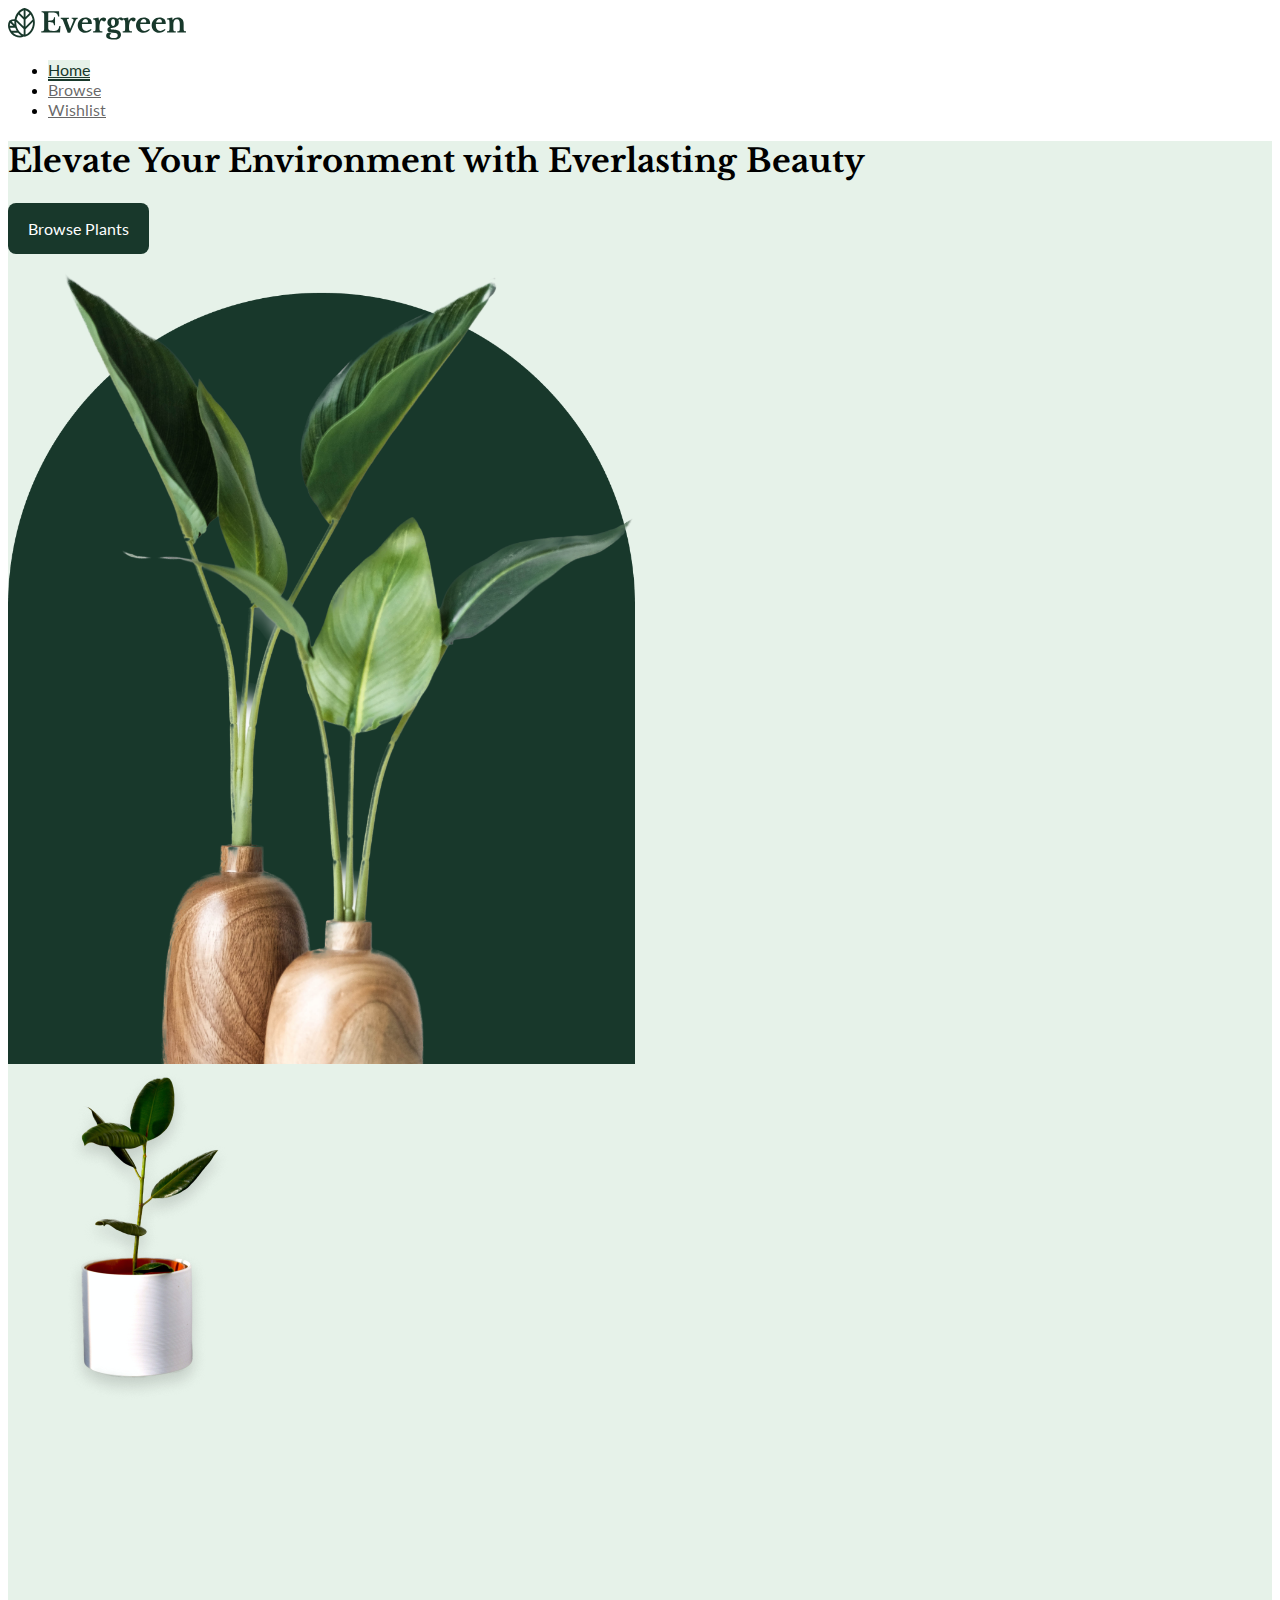
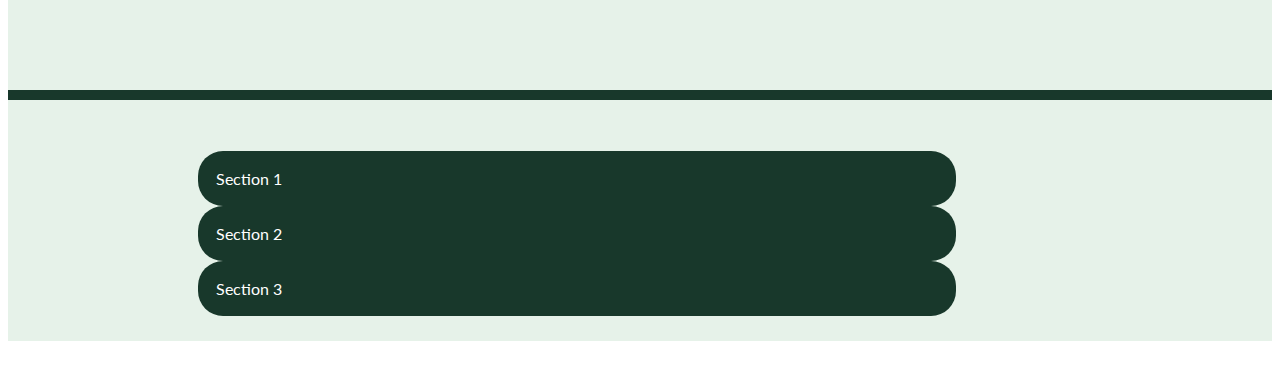
<file: index.html>
<!doctype html>
<html lang="en">
  <head>
    <meta charset="utf-8">
    <meta name="viewport" content="width=device-width, initial-scale=1">
    <link href="https://cdn.jsdelivr.net/npm/bootstrap@5.3.0/dist/css/bootstrap.min.css" rel="stylesheet" integrity="sha384-9ndCyUaIbzAi2FUVXJi0CjmCapSmO7SnpJef0486qhLnuZ2cdeRhO02iuK6FUUVM" crossorigin="anonymous">
    <link rel="stylesheet" href="css/main.css">
    <script src="https://cdn.jsdelivr.net/npm/@popperjs/core@2.11.8/dist/umd/popper.min.js" integrity="sha384-I7E8VVD/ismYTF4hNIPjVp/Zjvgyol6VFvRkX/vR+Vc4jQkC+hVqc2pM8ODewa9r" crossorigin="anonymous"></script>
    <script src="https://cdn.jsdelivr.net/npm/bootstrap@5.3.0/dist/js/bootstrap.min.js" integrity="sha384-fbbOQedDUMZZ5KreZpsbe1LCZPVmfTnH7ois6mU1QK+m14rQ1l2bGBq41eYeM/fS" crossorigin="anonymous"></script>
    <script src="https://ajax.googleapis.com/ajax/libs/jquery/3.7.0/jquery.min.js"></script>
    <script src="js/main.js"></script>

     <title>Plant Shop</title>
  </head>
  <body>

    <nav class="navbar fixed-top">
      <div class="container">
        
        
        <a class="navbar-brand" href="#">
          <img src="assets/Logo.svg" alt="Logo" height="32">
        </a>

        
        <ul class="nav">
          <li class="nav-item">
            <a class="nav-link active" aria-current="page" href="index.html">Home</a>
          </li>
          <li class="nav-item">
            <a class="nav-link" href="browse.html">Browse</a>
          </li>
          <li class="nav-item">
            <a class="nav-link" href="/wishlist.html">Wishlist</a>
          </li>
        </ul>

      </div>
    </nav>

    <div id="carouselExample" class="carousel carousel-dark slide">
      <div class="carousel-inner">
        <div class="carousel-item active">
          <div class="container">
            <div class="row full-height">
              <div class="col align-self-center">
                <h1>Elevate Your Environment with Everlasting Beauty</h1>
                <button class="mt-4">Browse Plants</button>
              </div>
              <div class="col align-self-end">
                <img src="assets/hero-image.png" class="hero-image" id="hero-image">
              </div>
            </div>
          </div>
        </div>

        
        <div class="carousel-item full-height">
          <div class="row">
            <div class="col-6">
               <img src="assets/plant1.png">
            </div>
            <div class="col-6">
                <div class="box">
                Lorem ipsum dolor sit amet, consectetur adipisicing elit. Vero totam modi a? Veniam, atque hic ad repellendus, dolorem ipsa doloremque ex alias totam quam reiciendis quidem tempore minus culpa quos.
                Lorem ipsum dolor sit amet, consectetur adipisicing elit. Veniam eaque dignissimos rem pariatur, assumenda perspiciatis accusamus dolor quis! Voluptas consequatur eveniet unde recusandae doloribus molestias ratione atque provident harum qui.
             </div>
            </div>
          </div>

          <div class="row">
            <div class="col-12">
       
            </div>
          </div>

          <button class="accordion">Section 1</button>
       <div class="panel">
         <p>Lorem ipsum dolor sit amet, consectetur adipisicing elit. Labore provident ex recusandae, soluta atque distinctio quaerat odio quasi, deleniti dolores vel. Maxime culpa deserunt hic dolorem repudiandae rem ipsam dicta?</p>
       </div>

       <button class="accordion">Section 2</button>
       <div class="panel">
         <p>Lorem ipsum, dolor sit amet consectetur adipisicing elit. Vel blanditiis illo mollitia voluptatem repudiandae in, cum delectus commodi iure? Illo explicabo quidem laboriosam voluptatibus quia? Incidunt ea repellat veritatis consectetur.</p>
       </div>

      <button class="accordion">Section 3</button>
      <div class="panel">
        <p>Lorem, ipsum dolor sit amet consectetur adipisicing elit. Repellat minus illum numquam, incidunt nulla sint similique. Omnis doloremque rem magnam animi, aliquid dolore incidunt laudantium, accusantium, quasi hic sed unde?<p>
      </div>

    

        </div>

      </div>

      <!-- Carousel Controls -->
      <button class="carousel-control-prev" type="button" data-bs-target="#carouselExample" data-bs-slide="prev">
        <span class="carousel-control-prev-icon" aria-hidden="true"></span>
        <span class="visually-hidden">Previous</span>
      </button>
      <button class="carousel-control-next" type="button" data-bs-target="#carouselExample" data-bs-slide="next">
        <span class="carousel-control-next-icon" aria-hidden="true"></span>
        <span class="visually-hidden">Next</span>
      </button>
    </div>

   

  </body>
</html>
</html>
</file>
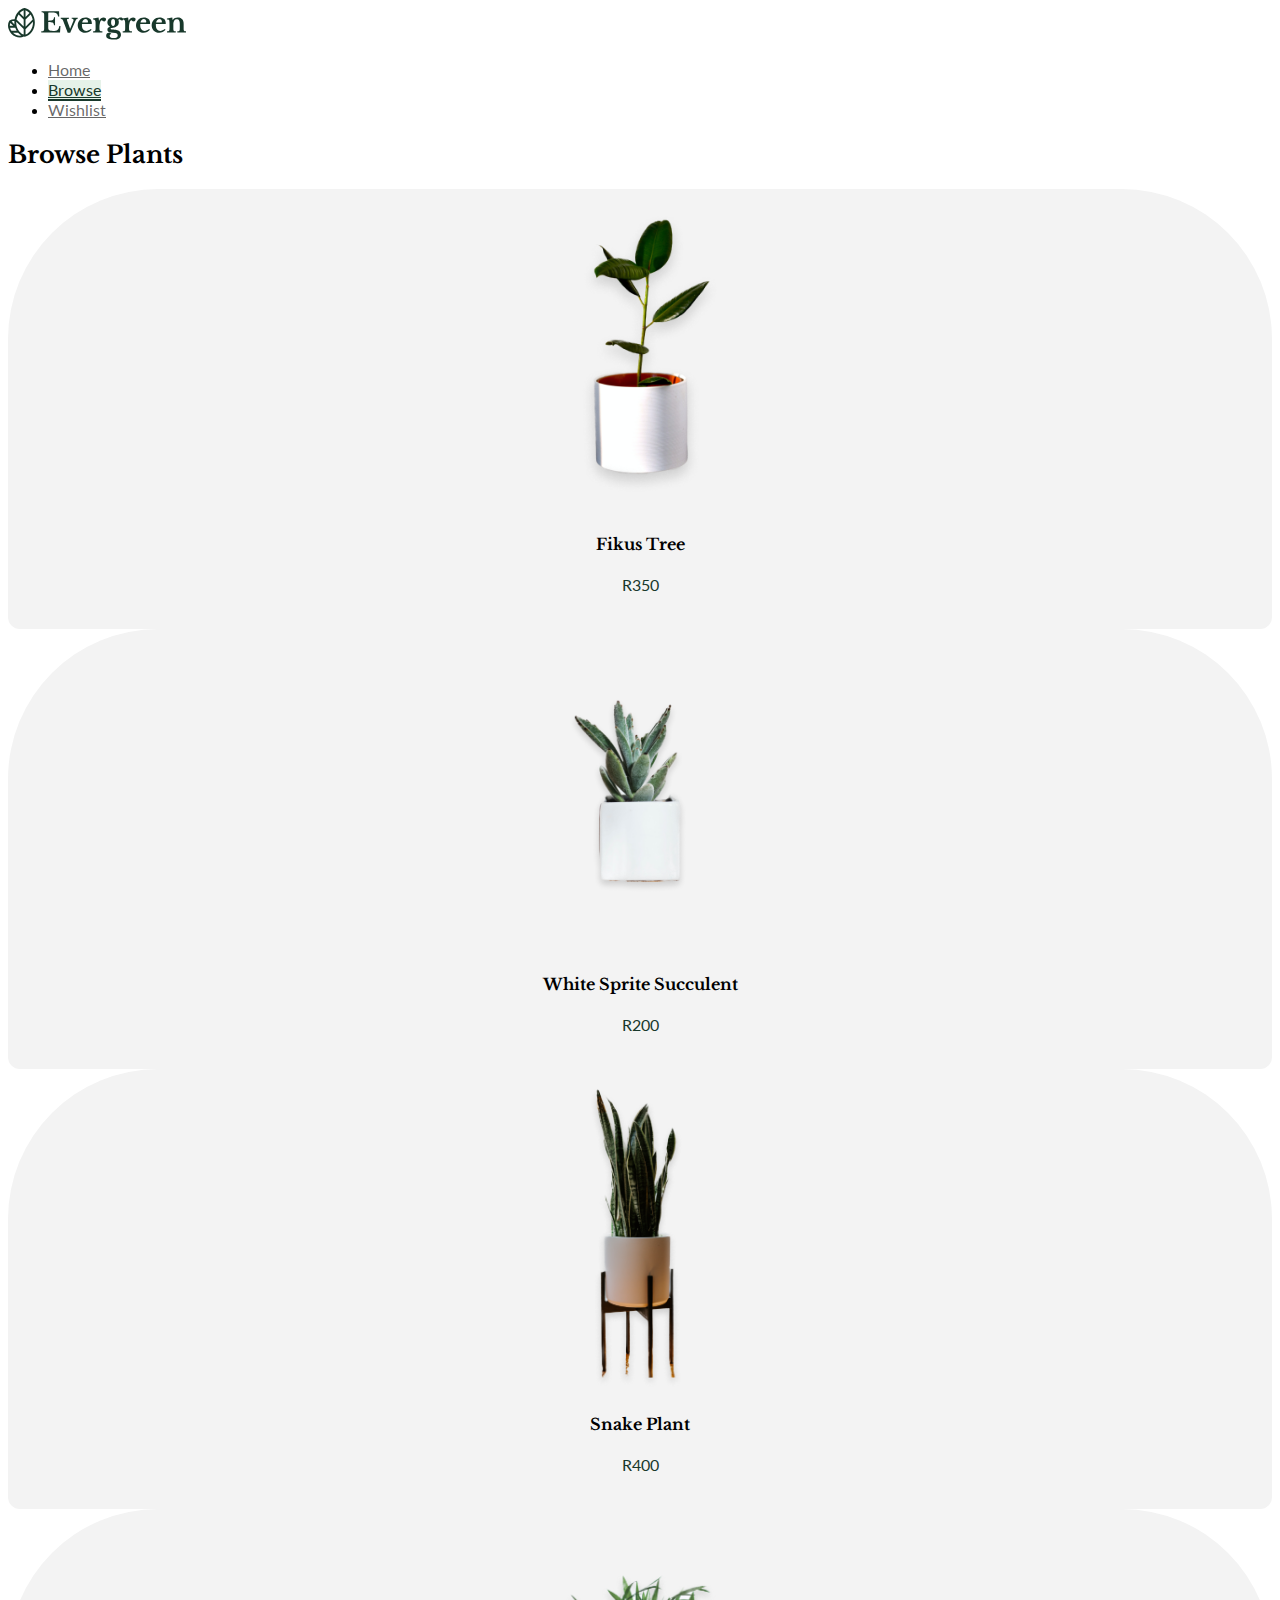
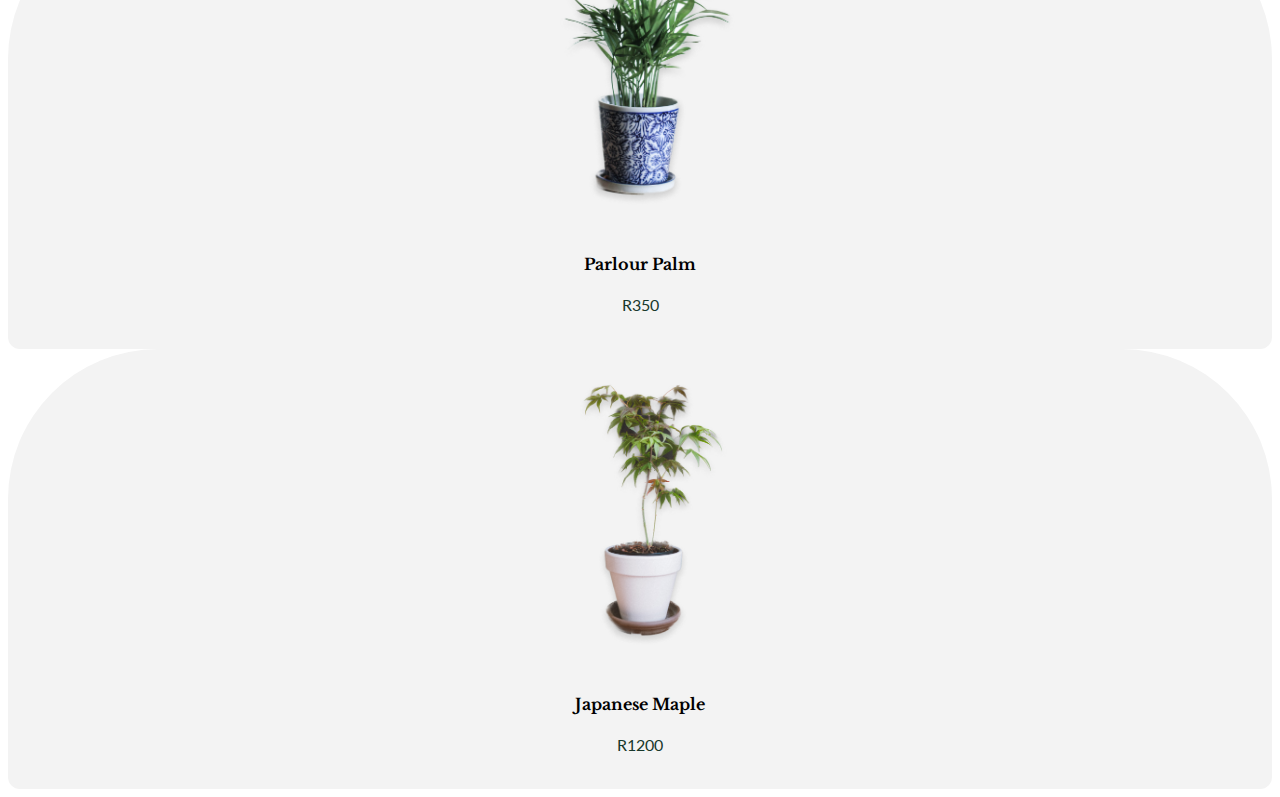
<file: browse.html>
<!doctype html>
<html lang="en">
  <head>
    <meta charset="utf-8">
    <meta name="viewport" content="width=device-width, initial-scale=1">
    <link href="https://cdn.jsdelivr.net/npm/bootstrap@5.3.0/dist/css/bootstrap.min.css" rel="stylesheet" integrity="sha384-9ndCyUaIbzAi2FUVXJi0CjmCapSmO7SnpJef0486qhLnuZ2cdeRhO02iuK6FUUVM" crossorigin="anonymous">
    <link rel="stylesheet" href="css/main.css">
    <script src="https://cdn.jsdelivr.net/npm/@popperjs/core@2.11.8/dist/umd/popper.min.js" integrity="sha384-I7E8VVD/ismYTF4hNIPjVp/Zjvgyol6VFvRkX/vR+Vc4jQkC+hVqc2pM8ODewa9r" crossorigin="anonymous"></script>
    <script src="https://cdn.jsdelivr.net/npm/bootstrap@5.3.0/dist/js/bootstrap.min.js" integrity="sha384-fbbOQedDUMZZ5KreZpsbe1LCZPVmfTnH7ois6mU1QK+m14rQ1l2bGBq41eYeM/fS" crossorigin="anonymous"></script>
    <script src="https://ajax.googleapis.com/ajax/libs/jquery/3.7.0/jquery.min.js"></script>
    <script src="js/main.js"></script>

    <title>Plant Shop - Browse</title>
  </head>
  <body>

    <nav class="navbar fixed-top">
      <div class="container">
        
        
        <a class="navbar-brand" href="#">
          <img src="assets/Logo.svg" alt="Logo" height="32">
        </a>

       
        <ul class="nav">
            <li class="nav-item">
              <a class="nav-link" href="index.html">Home</a>
            </li>
            <li class="nav-item">
              <a class="nav-link active" aria-current="page" href="browse.html">Browse</a>
            </li>
            <li class="nav-item">
              <a class="nav-link" href="wishlist.html">Wishlist</a>
            </li>
          </ul>

      </div>
    </nav>

    <div class="container mt-5 pt-5">

        
        <h2>Browse Plants</h2>

        
        <div class="row py-5 gy-3" id="plantsContainer">

            
            <template id="plantCardTemplate">
              <div class="col-4">

                
                <div class="card">
                    <img src="/assets/plant1.png" class="card-img-top" alt="...">
                    <div class="card-body">
                      <h4 class="card-title" id="nameText">Ficus Tree</h4>
                      <p class="card-text" id="priceText">R320</p>
                      <p class="card-text mt-4" id="descriptionText">Graceful and lush, this charming indoor plant boasts glossy, emerald-green leaves that effortlessly brighten any space. Easy to care for and standing at an ideal height, our Ficus Tree is the perfect addition to elevate your interior décor.</p>
                    </div>
                  </div>
              </div>
            </template>

        </div>
    </div>
    

    

  </body>
</html>
</file>
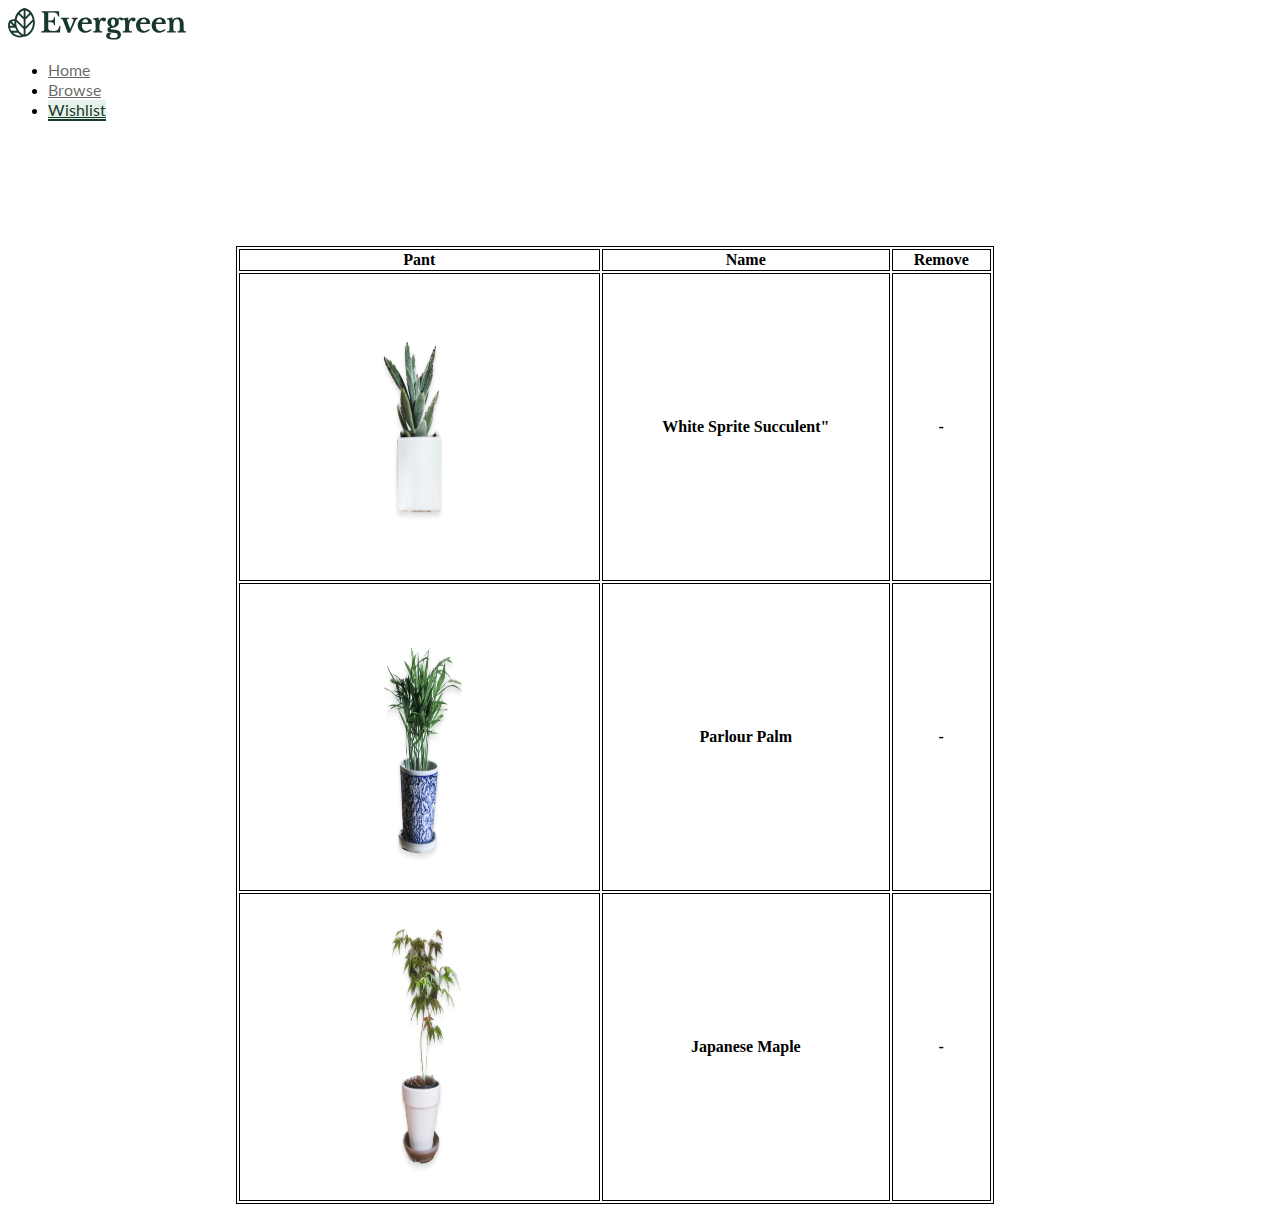
<file: wishlist.html>
<!doctype html>
<html lang="en">
  <head>
    <meta charset="utf-8">
    <meta name="viewport" content="width=device-width, initial-scale=1">
    <link href="https://cdn.jsdelivr.net/npm/bootstrap@5.3.0/dist/css/bootstrap.min.css" rel="stylesheet" integrity="sha384-9ndCyUaIbzAi2FUVXJi0CjmCapSmO7SnpJef0486qhLnuZ2cdeRhO02iuK6FUUVM" crossorigin="anonymous">
    <link rel="stylesheet" href="css/main.css">
    <script src="https://cdn.jsdelivr.net/npm/@popperjs/core@2.11.8/dist/umd/popper.min.js" integrity="sha384-I7E8VVD/ismYTF4hNIPjVp/Zjvgyol6VFvRkX/vR+Vc4jQkC+hVqc2pM8ODewa9r" crossorigin="anonymous"></script>
    <script src="https://cdn.jsdelivr.net/npm/bootstrap@5.3.0/dist/js/bootstrap.min.js" integrity="sha384-fbbOQedDUMZZ5KreZpsbe1LCZPVmfTnH7ois6mU1QK+m14rQ1l2bGBq41eYeM/fS" crossorigin="anonymous"></script>
    <script src="https://ajax.googleapis.com/ajax/libs/jquery/3.7.0/jquery.min.js"></script>
    <script src="js/main.js"></script>

     <title>Plant Shop - Wishlist</title>
  </head>
  <body>

    <nav class="navbar fixed-top">
      <div class="container">
        

        <a class="navbar-brand" href="#">
            <img src="assets/Logo.svg" alt="Logo" height="32">
        </a>


        <ul class="nav">
            <li class="nav-item">
              <a class="nav-link" href="index.html">Home</a>
            </li>
            <li class="nav-item">
              <a class="nav-link" href="browse.html">Browse</a>
            </li>
            <li class="nav-item">
              <a class="nav-link active" aria-current="page" href="wishlist.html">Wishlist</a>
            </li>
        </ul>

      </div>
    </nav>

    <table id="tab">
<tr>
  <th>Pant</th>
  <th>Name</th>
  <th>Remove</th>
</tr>
<tr class="remove1">
  <th><img src="/assets/plant2.png" width="33%" height="300px"></th>
  <th>White Sprite Succulent"</th>
  <th>
    <div class="a">-</div>
  </th>
</tr>
<tr class="remove2">
  <th><img src="/assets/plant4.png" width="30%" height="300px"></th>
  <th>Parlour Palm</th>
  <th>
    <div class="b">-</div>
  </th>
</tr>
<tr class="remove3">
  <th><img src="/assets/plant5.png" width="30%" height="300px"></th>
  <th>Japanese Maple</th>
  <th>
    <div class="c">-</div>
  </th>
</tr>

    </table>

  </body>
</html>
</file>
<file: css/main.css>
@import url('https://fonts.googleapis.com/css2?family=Lato&family=Libre+Baskerville:wght@700&display=swap');


h1,h2,h3,h4,h5,h6 {
    font-family: 'Libre Baskerville', serif;
}

p {
    font-family: 'Lato', sans-serif;
    font-size: 16px;
}


.full-height {
    height: 100vh;
}



button {
    border: none;
    padding: 16px 20px;
    border-radius: 8px;
    background: #18382B;
    font-family: 'Lato', sans-serif;
    font-size: 16px;
    color: white;
}



.nav-link {
    font-family: 'Lato', sans-serif;
    color: rgba(0, 0, 0, 0.60);
}

.nav-link:hover {
    color: #18382B;
}

.nav-link.active {
    border-bottom: 2px solid #18382B;
    color: #18382B;
}



.carousel-item {
    background-color: #E6F2E9;
}

.carousel-control-next, .carousel-control-prev {
    top: auto;
    right: auto;
    left: 24px;
    bottom: 24px;
    width: auto;
    background-color: white;
    padding: 12px;
    border-radius: 50%;
}

.carousel-control-next {
    left: 84px;
}


.card {
    border-radius: 150px 150px 12px 12px;
    background: #F3F3F3;
    text-align: center;
    height: 440px;
    border: none;
}

.card-img-top {
    width:auto;
    height:320px;
    margin: auto;
    transition: all .3s cubic-bezier(0.075, 0.82, 0.165, 1); 
}

.card-img-top.small {
    height:200px;
}

.card-text {
    color: #18382B;
}



.hero-image {
    height: 90vh; 
    position: relative;
    bottom: -100px;
}


.accordion {
    background-color: #18382B;
    color: #ffffff;
    cursor: pointer;
    padding: 18px;
    width: 60%;
    text-align: left;
    border: none;
    outline: none;
    transition: 0.4s;
    margin-left: 15%;
    border-radius: 25px;
    
  }

  .active, .accordion:hover {
    background-color: #E6F2E9;
  }
  

  .panel {
    padding: 0 18px;
    background-color: rgba(255, 255, 255, 0.414);
    max-height: 0;
    overflow: hidden;
    display: none;
    transition: max-height 0.2s ease-out;
    width: 60%;
    margin-left: 15%;
    border-radius: 25px;
  }

  .box{
   margin-left: -55%;
   margin-top: 10%;
   background-color: #17593e;
   color: #ffffff;
   padding: 2%;
   border-radius: 25px;
   width: 600px;
  }

  .col-12{
    background-color: #18382B;
    width: 100%;
    height: 10px;
    margin-bottom: 4%;

  }

  table, th, td {
    border: 1px solid;
  }

  table {
    width: 60%;
    margin-top: 10%;
    text-align: center;
    margin-left: 18%;
  }
</file>
